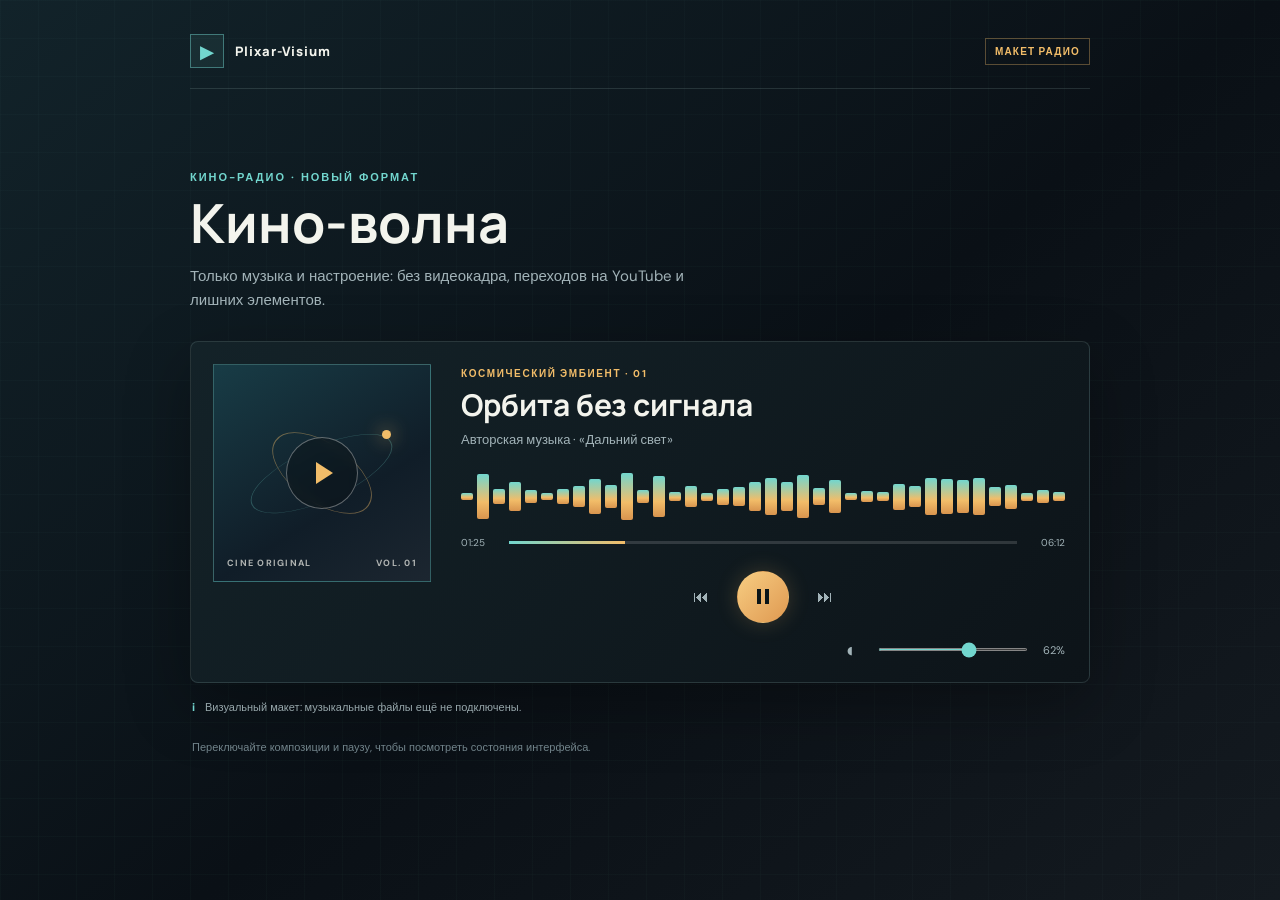
<file: radio-preview.html>
<!doctype html>
<html lang="ru">
<head>
  <meta charset="utf-8">
  <meta name="viewport" content="width=device-width, initial-scale=1">
  <meta name="theme-color" content="#0a1016">
  <title>Кино-волна · макет радио</title>
  <link rel="preconnect" href="https://fonts.googleapis.com">
  <link rel="preconnect" href="https://fonts.gstatic.com" crossorigin>
  <link href="https://fonts.googleapis.com/css2?family=DM+Sans:wght@400;500;600;700&family=Manrope:wght@500;600;700;800&display=swap" rel="stylesheet">
  <style>
    :root {
      color-scheme: dark;
      --ink: #f3f4ed;
      --muted: #a2b3b8;
      --line: rgba(193, 225, 217, .14);
      --mint: #72d6ce;
      --gold: #f2bd69;
      --panel: #101a20;
      font-family: "DM Sans", sans-serif;
    }
    * { box-sizing: border-box; }
    body {
      min-height: 100vh;
      margin: 0;
      color: var(--ink);
      background-color: #0a1016;
      background-image: linear-gradient(rgba(114, 214, 206, .025) 1px, transparent 1px), linear-gradient(90deg, rgba(114, 214, 206, .025) 1px, transparent 1px), linear-gradient(140deg, #12232a 0%, #0a1016 54%, #141a20 100%);
      background-size: 38px 38px, 38px 38px, auto;
    }
    button, input { font: inherit; }
    .shell { width: min(900px, calc(100% - 40px)); margin: 0 auto; padding: 34px 0 48px; }
    .topline { display: flex; align-items: center; justify-content: space-between; gap: 16px; padding-bottom: 20px; border-bottom: 1px solid var(--line); }
    .brand { display: flex; align-items: center; gap: 11px; color: var(--ink); font: 800 13px "Manrope", sans-serif; letter-spacing: .08em; }
    .brand-mark { display: grid; width: 34px; aspect-ratio: 1; place-items: center; border: 1px solid rgba(114, 214, 206, .45); color: var(--mint); background: rgba(114, 214, 206, .08); }
    .brand-mark span { font-size: 17px; }
    .preview-tag { padding: 6px 9px; border: 1px solid rgba(242, 189, 105, .34); color: var(--gold); font-size: 10px; font-weight: 700; letter-spacing: .12em; text-transform: uppercase; }
    main { padding-top: clamp(42px, 9vh, 82px); }
    .intro { max-width: 640px; margin-bottom: 28px; }
    .eyebrow { margin: 0 0 10px; color: var(--mint); font-size: 11px; font-weight: 700; letter-spacing: .18em; text-transform: uppercase; }
    h1 { margin: 0; font: 700 clamp(32px, 7vw, 54px)/1.05 "Manrope", sans-serif; letter-spacing: 0; }
    .intro-copy { max-width: 520px; margin: 13px 0 0; color: var(--muted); font-size: 15px; line-height: 1.65; }
    .radio-card { display: grid; grid-template-columns: 218px minmax(0, 1fr); gap: 28px; padding: 22px; border: 1px solid var(--line); border-radius: 8px; background: linear-gradient(135deg, rgba(20, 35, 41, .98), rgba(13, 20, 25, .98)); box-shadow: 0 22px 65px rgba(0, 0, 0, .3); }
    .artwork { position: relative; overflow: hidden; display: grid; min-width: 0; aspect-ratio: 1; place-items: center; border: 1px solid rgba(114, 214, 206, .35); background: linear-gradient(148deg, #183c46, #101d28 62%, #1c2630); }
    .artwork::before, .artwork::after { position: absolute; width: 70%; aspect-ratio: 1; border: 1px solid rgba(114, 214, 206, .28); border-radius: 50%; content: ""; transform: rotate(-24deg) scaleY(.35); }
    .artwork::after { width: 52%; border-color: rgba(242, 189, 105, .42); transform: rotate(35deg) scaleY(.52); }
    .orbit-dot { position: absolute; z-index: 1; top: 30%; right: 18%; width: 9px; aspect-ratio: 1; border-radius: 50%; background: var(--gold); box-shadow: 0 0 18px rgba(242, 189, 105, .8); }
    .art-icon { position: relative; z-index: 2; display: grid; width: 72px; aspect-ratio: 1; place-items: center; border: 1px solid rgba(255, 255, 255, .35); border-radius: 50%; background: rgba(9, 16, 21, .46); backdrop-filter: blur(5px); }
    .art-icon::before { width: 0; height: 0; margin-left: 5px; border-top: 11px solid transparent; border-bottom: 11px solid transparent; border-left: 17px solid var(--gold); content: ""; }
    .art-caption { position: absolute; z-index: 2; right: 13px; bottom: 12px; left: 13px; display: flex; justify-content: space-between; color: rgba(243, 244, 237, .7); font-size: 9px; font-weight: 700; letter-spacing: .14em; }
    .player-content { display: flex; min-width: 0; flex-direction: column; justify-content: center; padding: 3px 2px; }
    .track-label { margin: 0 0 7px; color: var(--gold); font-size: 10px; font-weight: 700; letter-spacing: .16em; text-transform: uppercase; }
    .track-title { overflow-wrap: anywhere; margin: 0; font: 700 clamp(22px, 4vw, 30px)/1.18 "Manrope", sans-serif; }
    .track-meta { margin: 8px 0 22px; color: var(--muted); font-size: 13px; }
    .visualizer { display: flex; height: 54px; align-items: center; gap: 4px; }
    .bar { flex: 1; min-width: 2px; height: var(--bar-height); border-radius: 2px; background: linear-gradient(0deg, #d8944e, var(--gold) 38%, var(--mint)); transform-origin: center; animation: wave var(--speed) ease-in-out infinite alternate; animation-delay: var(--delay); }
    .radio-card:not([data-playing="true"]) .bar { animation-play-state: paused; opacity: .56; }
    @keyframes wave { from { transform: scaleY(.22); } to { transform: scaleY(1); } }
    .timeline { display: grid; grid-template-columns: 38px minmax(0, 1fr) 38px; align-items: center; gap: 10px; margin-top: 12px; color: var(--muted); font-size: 10px; font-variant-numeric: tabular-nums; }
    .timeline time:last-child { text-align: right; }
    .progress { overflow: hidden; height: 3px; background: rgba(255, 255, 255, .14); }
    .progress-fill { width: 23%; height: 100%; background: linear-gradient(90deg, var(--mint), var(--gold)); transition: width .35s linear; }
    .controls { display: flex; align-items: center; justify-content: center; gap: 17px; margin-top: 22px; }
    .control { display: grid; width: 38px; aspect-ratio: 1; place-items: center; padding: 0; border: 1px solid transparent; border-radius: 50%; color: var(--muted); background: transparent; cursor: pointer; }
    .control:hover { border-color: var(--line); color: var(--ink); }
    .control-main { width: 52px; color: #0b1518; background: linear-gradient(135deg, #f7cd82, #df9951); box-shadow: 0 0 22px rgba(242, 189, 105, .2); }
    .control-main:hover { color: #0b1518; border-color: rgba(255, 255, 255, .45); }
    .play-shape { width: 0; height: 0; margin-left: 3px; border-top: 8px solid transparent; border-bottom: 8px solid transparent; border-left: 12px solid currentColor; }
    .pause-shape { display: flex; gap: 4px; }
    .pause-shape::before, .pause-shape::after { width: 4px; height: 15px; background: currentColor; content: ""; }
    .volume-row { display: grid; grid-template-columns: 20px minmax(80px, 150px) 30px; align-items: center; justify-content: end; gap: 9px; margin-top: 20px; color: var(--muted); font-size: 11px; }
    input[type="range"] { width: 100%; height: 3px; accent-color: var(--mint); }
    .volume-value { text-align: right; font-variant-numeric: tabular-nums; }
    .disclaimer { display: flex; gap: 10px; align-items: flex-start; margin: 16px 2px 0; color: #97a7ab; font-size: 11px; line-height: 1.55; }
    .disclaimer-mark { flex: 0 0 auto; color: var(--mint); font-weight: 800; }
    .footnote { margin: 24px 2px 0; color: #71838a; font-size: 11px; }
    @media (max-width: 620px) {
      .shell { width: min(100% - 24px, 460px); padding-top: 18px; }
      .topline { padding-bottom: 14px; }
      main { padding-top: 40px; }
      .radio-card { grid-template-columns: 1fr; gap: 18px; padding: 14px; }
      .artwork { width: min(100%, 230px); justify-self: center; }
      .track-meta { margin-bottom: 14px; }
      .visualizer { height: 44px; }
      .controls { margin-top: 16px; }
      .volume-row { justify-content: center; }
    }
    @media (prefers-reduced-motion: reduce) { *, *::before, *::after { animation-duration: .01ms !important; animation-iteration-count: 1 !important; scroll-behavior: auto !important; } }
  </style>
</head>
<body>
  <div class="shell">
    <header class="topline">
      <div class="brand"><span class="brand-mark" aria-hidden="true"><span>▶</span></span><span>Plixar-Visium</span></div>
      <span class="preview-tag">Макет радио</span>
    </header>
    <main>
      <section class="intro" aria-labelledby="pageTitle">
        <p class="eyebrow">КИНО-РАДИО · НОВЫЙ ФОРМАТ</p>
        <h1 id="pageTitle">Кино-волна</h1>
        <p class="intro-copy">Только музыка и настроение: без видеокадра, переходов на YouTube и лишних элементов.</p>
      </section>
      <article class="radio-card" id="radioCard" data-playing="true" aria-label="Макет аудиоплеера">
        <div class="artwork" aria-hidden="true">
          <span class="orbit-dot"></span>
          <span class="art-icon"></span>
          <span class="art-caption"><span>CINE ORIGINAL</span><span>VOL. 01</span></span>
        </div>
        <div class="player-content">
          <p class="track-label">КОСМИЧЕСКИЙ ЭМБИЕНТ · 01</p>
          <h2 class="track-title" id="trackTitle">Орбита без сигнала</h2>
          <p class="track-meta" id="trackMeta">Авторская музыка · «Дальний свет»</p>
          <div class="visualizer" id="visualizer" role="img" aria-label="Анимированная звуковая волна"></div>
          <div class="timeline">
            <time id="elapsed">01:24</time>
            <div class="progress" aria-label="Ход композиции"><div class="progress-fill" id="progressFill"></div></div>
            <time id="duration">06:12</time>
          </div>
          <div class="controls" role="group" aria-label="Управление радио">
            <button class="control" id="previous" type="button" aria-label="Предыдущая композиция" title="Предыдущая">⏮</button>
            <button class="control control-main" id="play" type="button" aria-label="Пауза" title="Пауза"><span class="pause-shape" aria-hidden="true"></span></button>
            <button class="control" id="next" type="button" aria-label="Следующая композиция" title="Следующая">⏭</button>
          </div>
          <label class="volume-row" for="volume">
            <span aria-hidden="true">◖</span>
            <input id="volume" type="range" min="0" max="100" value="62" aria-label="Громкость">
            <output class="volume-value" id="volumeValue" for="volume">62%</output>
          </label>
        </div>
      </article>
      <p class="disclaimer"><span class="disclaimer-mark">i</span><span id="demoStatus" aria-live="polite">Визуальный макет: музыкальные файлы ещё не подключены.</span></p>
      <p class="footnote">Переключайте композиции и паузу, чтобы посмотреть состояния интерфейса.</p>
    </main>
  </div>
  <script>
    (() => {
      const tracks = [
        { title: "Орбита без сигнала", meta: "Авторская музыка · «Дальний свет»", label: "КОСМИЧЕСКИЙ ЭМБИЕНТ · 01", duration: 372 },
        { title: "Последний сеанс", meta: "Авторская музыка · «Неоновый город»", label: "НОЧНОЙ ДЕТЕКТИВ · 02", duration: 294 },
        { title: "Свет после титров", meta: "Авторская музыка · «Тихий финал»", label: "ФОРТЕПИАНО · 03", duration: 251 }
      ];
      const card = document.getElementById("radioCard");
      const play = document.getElementById("play");
      const status = document.getElementById("demoStatus");
      const volume = document.getElementById("volume");
      let index = 0;
      let playing = true;
      let elapsed = 84;
      const formatTime = seconds => `${String(Math.floor(seconds / 60)).padStart(2, "0")}:${String(seconds % 60).padStart(2, "0")}`;
      const bars = Array.from({ length: 38 }, (_, number) => {
        const height = 13 + Math.abs(Math.sin(number * 1.7) * Math.cos(number * .31)) * 76;
        return `<span class="bar" style="--bar-height:${height}%;--speed:${.42 + (number % 7) * .09}s;--delay:${number * -.055}s"></span>`;
      }).join("");
      document.getElementById("visualizer").innerHTML = bars;
      const updateTrack = () => {
        const track = tracks[index];
        document.getElementById("trackTitle").textContent = track.title;
        document.getElementById("trackMeta").textContent = track.meta;
        document.querySelector(".track-label").textContent = track.label;
        document.getElementById("duration").textContent = formatTime(track.duration);
        elapsed = 0;
        updateTimeline();
      };
      const updateTimeline = () => {
        const duration = tracks[index].duration;
        document.getElementById("elapsed").textContent = formatTime(elapsed);
        document.getElementById("progressFill").style.width = `${elapsed / duration * 100}%`;
      };
      const setPlaying = value => {
        playing = value;
        card.dataset.playing = String(value);
        play.setAttribute("aria-label", value ? "Пауза" : "Воспроизвести");
        play.title = value ? "Пауза" : "Воспроизвести";
        play.innerHTML = value ? '<span class="pause-shape" aria-hidden="true"></span>' : '<span class="play-shape" aria-hidden="true"></span>';
        status.textContent = "Визуальный макет: музыкальные файлы ещё не подключены.";
      };
      play.addEventListener("click", () => setPlaying(!playing));
      document.getElementById("next").addEventListener("click", () => { index = (index + 1) % tracks.length; updateTrack(); });
      document.getElementById("previous").addEventListener("click", () => { index = (index + tracks.length - 1) % tracks.length; updateTrack(); });
      volume.addEventListener("input", () => { document.getElementById("volumeValue").textContent = `${volume.value}%`; });
      window.setInterval(() => { if (!playing) return; elapsed = elapsed >= tracks[index].duration ? 0 : elapsed + 1; updateTimeline(); }, 1000);
    })();
  </script>
</body>
</html>
</file>
